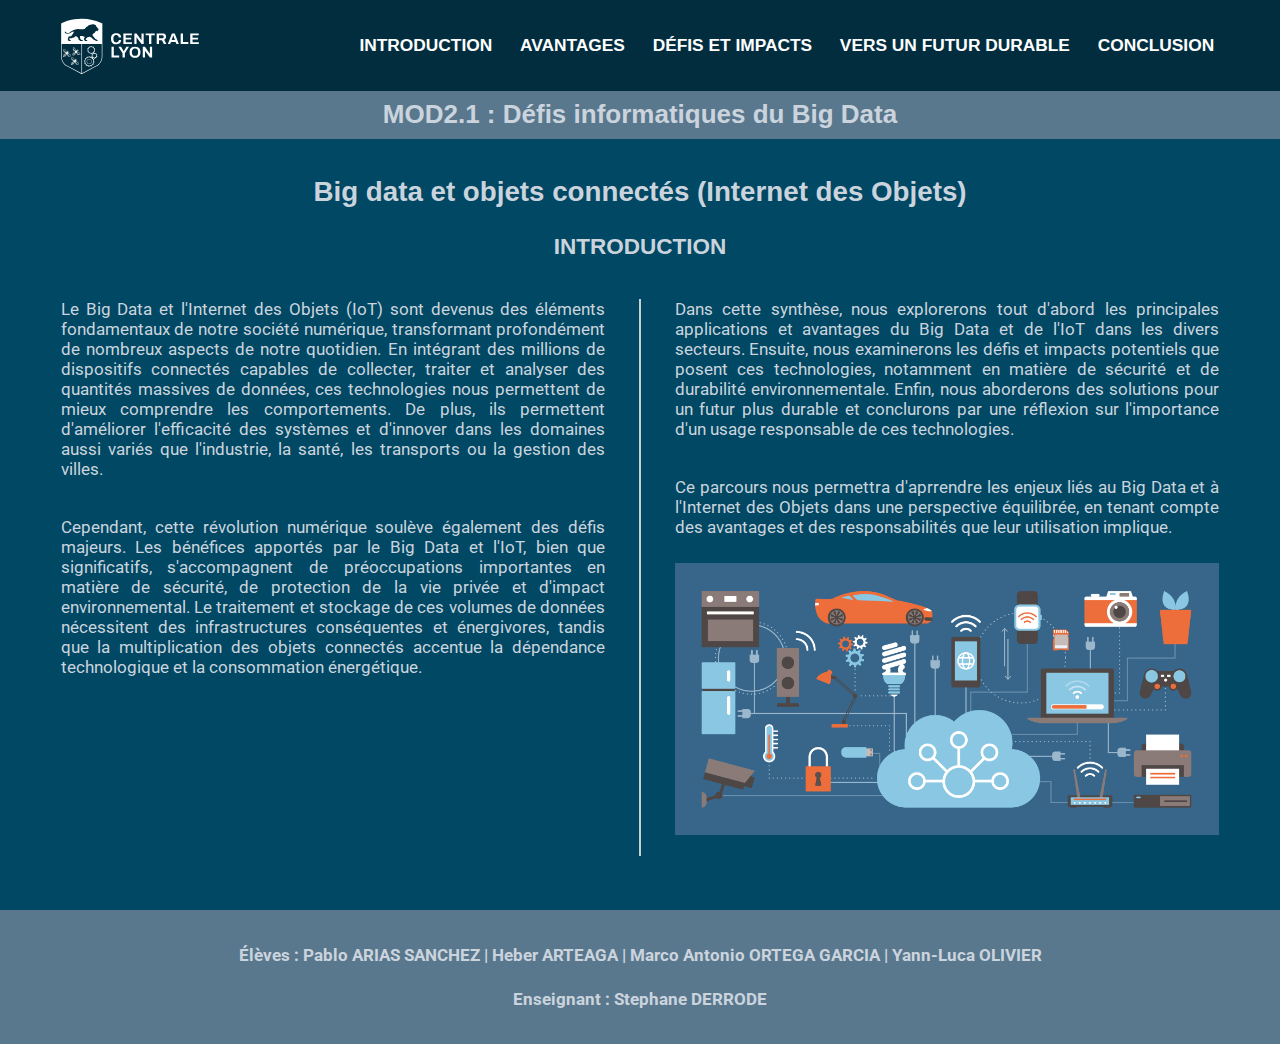
<file: index.html>
<!DOCTYPE html>
<html>
    <head>
        <meta charset="utf-8" />
        <meta name="viewport" content="width=device-width, initial-scale=1.0">
        <!-- <link rel="stylesheet" href="globals.css" /> -->
         <title>Big Data et IoT</title>
        <link rel="stylesheet" href="style.css" /> 
        <link href="https://fonts.googleapis.com/css2?family=Roboto:wght@400;700&family=Merriweather:wght@400;700&display=swap" rel="stylesheet">
    </head>
    <body>
        <div id="main">
            <div id="header">
                <div id="NAV">
                    <!-- <img id="logo-ecl" src="img/2024_LOGO-CENTRALE-H_ROUGE_RVB.svg" /> -->
                    <img id="logo-ecl" src="img/logo-ecl-white.svg" />
    
                    <!-- Button Nav -->
                    <!-- <button id="menu-button">☰</button> -->
                    <button id="menu-button"><img id="menu-icon" src="img/ham-menu-icon.svg" /></button>
    
                    
                    <!-- Menu -->
                    <nav id="navbar" class="navbar">
                        <a class="navbar-link" href="index.html"><h3>INTRODUCTION</h3></a>
                        <a class="navbar-link" href="avantages.html"><h3>AVANTAGES</h3></a>
                        <a class="navbar-link" href="defis.html"><h3>DÉFIS ET IMPACTS</h3></a>
                        <a class="navbar-link" href="futur.html"><h3>VERS UN FUTUR DURABLE</h3></a>
                        <a class="navbar-link" href="conclusion.html"><h3>CONCLUSION</h3></a>
                    </nav>
                </div>
                <div id="cours-title-nav">
                    <h2 id="cours-title">MOD2.1 : Défis informatiques du Big Data</h2>
                </div>
            </div>
            <div id="CONTENT">        
                <h1 class="main-title">Big data et objets connectés (Internet des Objets)</h1>
                <div class="content-section">
                    <h2 class="sub-title">INTRODUCTION</h2>
                    <div class="main-content">
                        <p class="text" id="text-1">
                            Le Big Data et l&#39;Internet des Objets (IoT) sont devenus des éléments fondamentaux de notre société
                            numérique, transformant profondément de nombreux aspects de notre quotidien. En intégrant des millions de
                            dispositifs connectés capables de collecter, traiter et analyser des quantités massives de données, ces
                            technologies nous permettent de mieux comprendre les comportements. De plus, ils permettent
                            d&#39;améliorer l&#39;efficacité des systèmes et d&#39;innover dans les domaines aussi variés que
                            l&#39;industrie, la santé, les transports ou la gestion des villes.
                            <br></br>
                        </p>
                        <p class="text" id="text-2">
                            Cependant, cette révolution numérique soulève également des défis majeurs. Les bénéfices apportés par le Big Data et
                            l&#39;IoT, bien que significatifs, s&#39;accompagnent de préoccupations importantes en matière de
                            sécurité, de protection de la vie privée et d&#39;impact environnemental. Le traitement et stockage de ces
                            volumes de données nécessitent des infrastructures conséquentes et énergivores, tandis que la
                            multiplication des objets connectés accentue la dépendance technologique et la consommation
                            énergétique.
                            <br></br>
                        </p>
                        <p class="text" id="text-3">
                            Dans cette synthèse, nous explorerons tout d&#39;abord les principales
                            applications et avantages du Big Data et de l&#39;IoT dans les divers secteurs. Ensuite, nous examinerons
                            les défis et impacts potentiels que posent ces technologies, notamment en matière de sécurité et de
                            durabilité environnementale. Enfin, nous aborderons des solutions pour un futur plus durable et conclurons
                            par une réflexion sur l&#39;importance d&#39;un usage responsable de ces technologies.
                            <br></br>
                        </p>
                        <p class="text" id="text-4">
                            Ce parcours nous permettra d&#39;aprrendre les enjeux liés au Big Data et à l&#39;Internet des Objets dans
                            une perspective équilibrée, en tenant compte des avantages et des responsabilités que leur utilisation
                            implique.
                        </p>
                        <img class="image" src="img/internet-objets-iot-statistiques.jpg" />
                    </div>
                </div>
            </div>
        </div>
        <footer>
            <p class="eleves">
                Élèves : Pablo ARIAS SANCHEZ | Heber ARTEAGA | Marco Antonio ORTEGA GARCIA | Yann-Luca OLIVIER
            </p>
            <p class="enseignant">
                Enseignant : Stephane DERRODE
            </p>
        </footer>
        <script src="script.js"></script>
    </body>
</html>
</file>
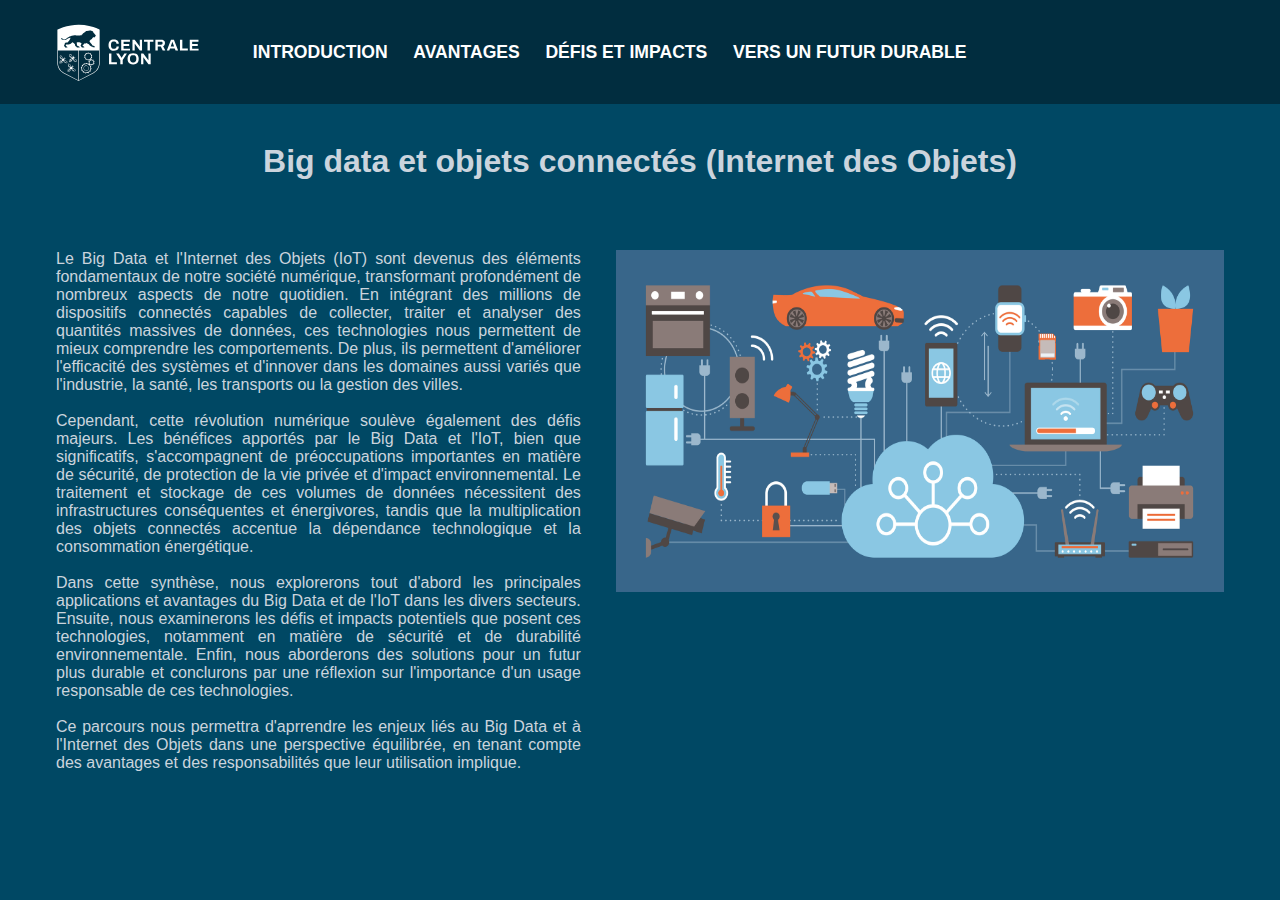
<file: public/index.html>
<!DOCTYPE html>
<html>
    <head>
        <meta charset="utf-8" />
        <!-- <link rel="stylesheet" href="globals.css" /> -->
        <link rel="stylesheet" href="style.css" /> 
    </head>
    <body>
        <div id="main">
            <div id="NAV">
                <!-- <img id="logo-ecl" src="img/2024_LOGO-CENTRALE-H_ROUGE_RVB.svg" /> -->
                <img id="logo-ecl" src="img/logo-ecl-white.svg" />
                <div id="navbar">
                    <a class="navbar-link" href="#"><h3>INTRODUCTION</h3></a>
                    <a class="navbar-link" href="avantages.html"><h3>AVANTAGES</h3></a>
                    <a class="navbar-link" href="#"><h3>DÉFIS ET IMPACTS</h3></a>
                    <a class="navbar-link" href="#"><h3>VERS UN FUTUR DURABLE</h3></a>
                    <!-- <button class="navbar-button"><h3>INTRODUCTION</h3></button>
                    <button class="navbar-button"><h3>AVANTAGES</h3></button>
                    <button class="navbar-button"><h3>DÉFIS ET IMPACTS</h3></button>
                    <button class="navbar-button"><h3>VERS UN FUTUR DURABLE</h3></button> -->
                    <!-- <button class="navbar-button">AVANTAGES</button>
                    <button class="navbar-button">DÉFIS ET IMPACTS</button>
                    <button class="navbar-button">VERS UN FUTUR DURABLE</button> -->
                </div>
            </div>
            <div id="CONTENT">        
                <h1 class="main-title">Big data et objets connectés (Internet des Objets)</h1>
                <div class="main-content">
                    <p class="text">
                        Le Big Data et l&#39;Internet des Objets (IoT) sont devenus des éléments fondamentaux de notre société
                        numérique, transformant profondément de nombreux aspects de notre quotidien. En intégrant des millions de
                        dispositifs connectés capables de collecter, traiter et analyser des quantités massives de données, ces
                        technologies nous permettent de mieux comprendre les comportements. De plus, ils permettent
                        d&#39;améliorer l&#39;efficacité des systèmes et d&#39;innover dans les domaines aussi variés que
                        l&#39;industrie, la santé, les transports ou la gestion des villes.<br /><br />Cependant, cette
                        révolution numérique soulève également des défis majeurs. Les bénéfices apportés par le Big Data et
                        l&#39;IoT, bien que significatifs, s&#39;accompagnent de préoccupations importantes en matière de
                        sécurité, de protection de la vie privée et d&#39;impact environnemental. Le traitement et stockage de ces
                        volumes de données nécessitent des infrastructures conséquentes et énergivores, tandis que la
                        multiplication des objets connectés accentue la dépendance technologique et la consommation
                        énergétique.<br /><br />Dans cette synthèse, nous explorerons tout d&#39;abord les principales
                        applications et avantages du Big Data et de l&#39;IoT dans les divers secteurs. Ensuite, nous examinerons
                        les défis et impacts potentiels que posent ces technologies, notamment en matière de sécurité et de
                        durabilité environnementale. Enfin, nous aborderons des solutions pour un futur plus durable et conclurons
                        par une réflexion sur l&#39;importance d&#39;un usage responsable de ces technologies.<br /><br />Ce
                        parcours nous permettra d&#39;aprrendre les enjeux liés au Big Data et à l&#39;Internet des Objets dans
                        une perspective équilibrée, en tenant compte des avantages et des responsabilités que leur utilisation
                        implique.
                    </p>
                    <img class="image" src="img/internet-objets-iot-statistiques.jpg" />
                </div>
            </div>
        </div>
    </body>
</html>
</file>
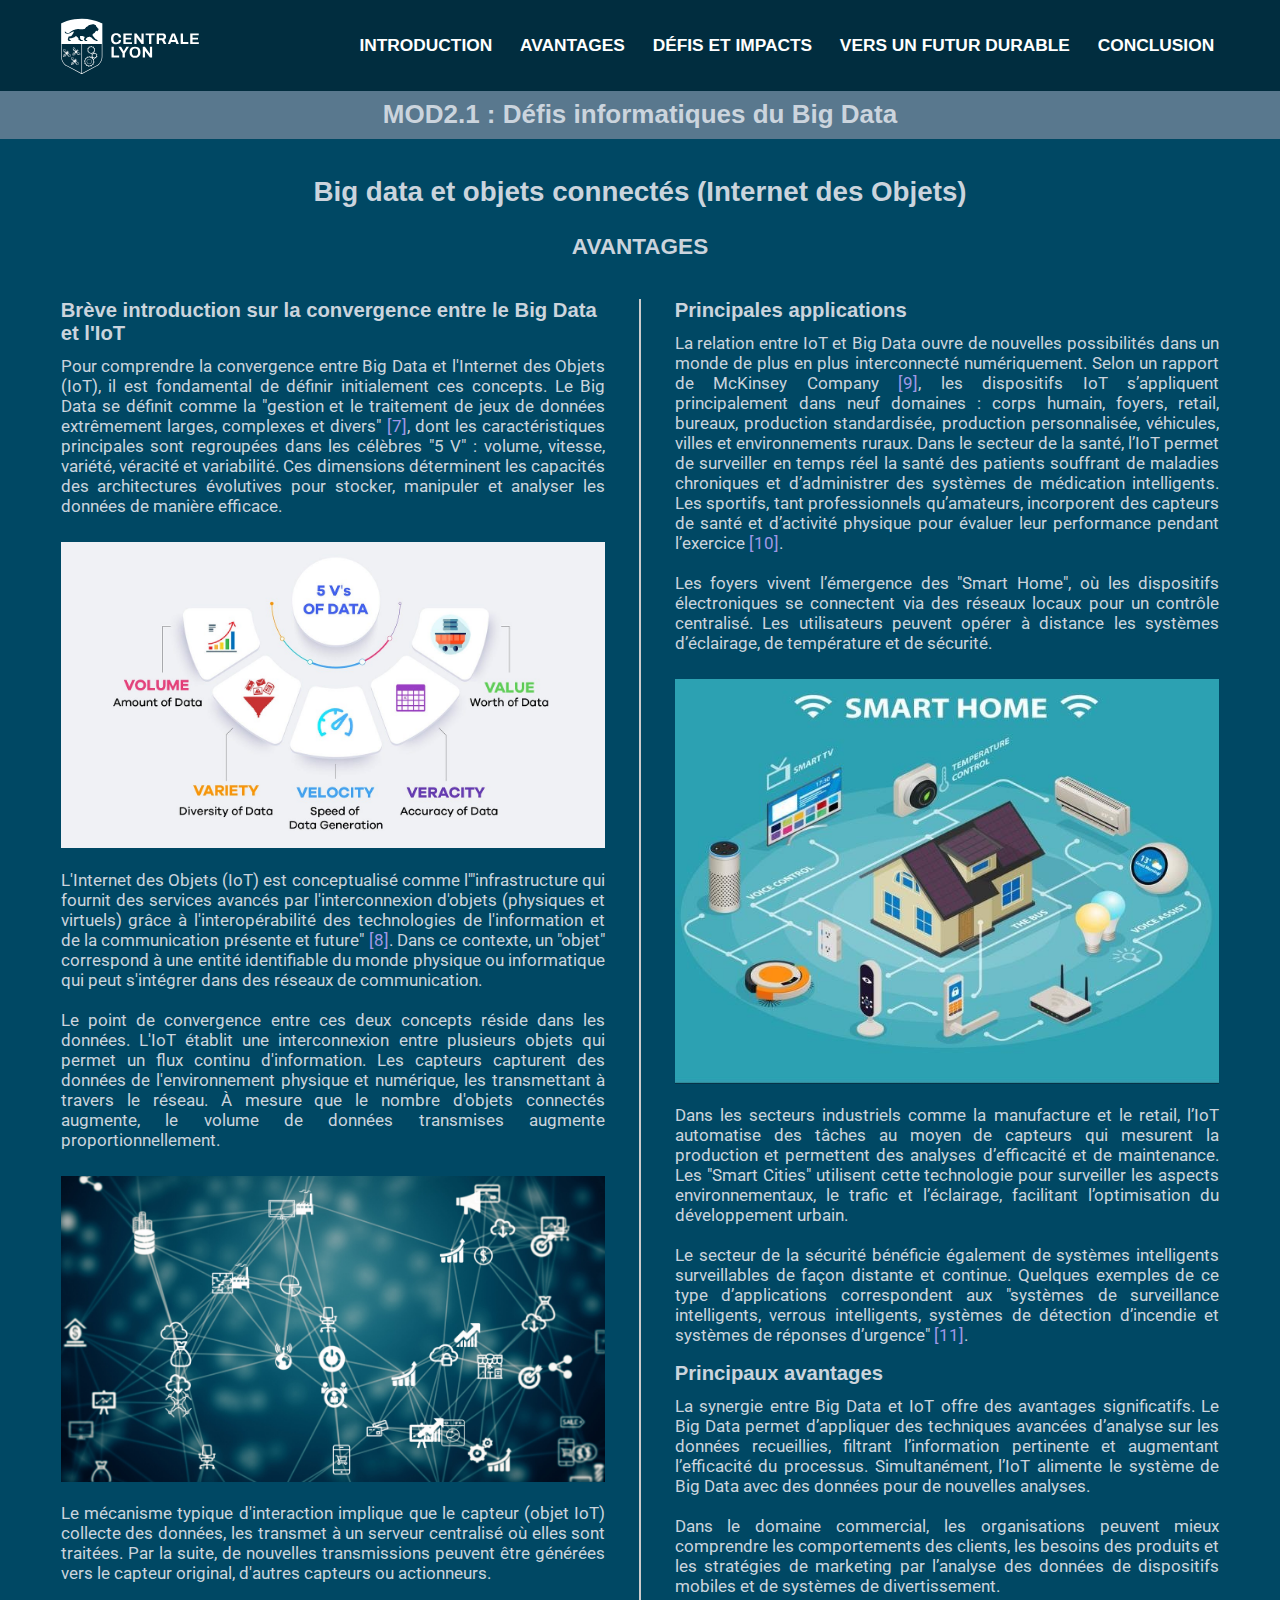
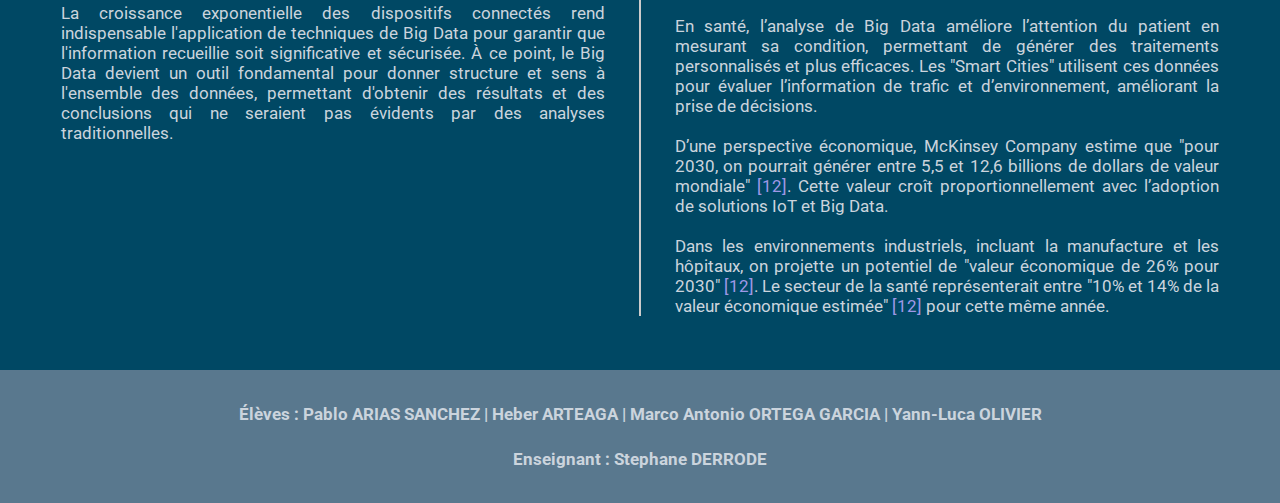
<file: avantages.html>
<!DOCTYPE html>
<html>
    <head>
        <meta charset="utf-8" />
        <meta name="viewport" content="width=device-width, initial-scale=1.0">
        <!-- <link rel="stylesheet" href="globals.css" /> -->
         <title>Big Data et IoT</title>
        <link rel="stylesheet" href="style.css" /> 
        <link href="https://fonts.googleapis.com/css2?family=Roboto:wght@400;700&family=Merriweather:wght@400;700&display=swap" rel="stylesheet">
    </head>
    <body>
        <div id="main">
            <div id="header">
                <div id="NAV">
                    <!-- <img id="logo-ecl" src="img/2024_LOGO-CENTRALE-H_ROUGE_RVB.svg" /> -->
                    <img id="logo-ecl" src="img/logo-ecl-white.svg" />
    
                    <!-- Button Nav -->
                    <!-- <button id="menu-button">☰</button> -->
                    <button id="menu-button"><img id="menu-icon" src="img/ham-menu-icon.svg" /></button>
    
                    
                    <!-- Menu -->
                    <nav id="navbar" class="navbar">
                        <a class="navbar-link" href="index.html"><h3>INTRODUCTION</h3></a>
                        <a class="navbar-link" href="avantages.html"><h3>AVANTAGES</h3></a>
                        <a class="navbar-link" href="defis.html"><h3>DÉFIS ET IMPACTS</h3></a>
                        <a class="navbar-link" href="futur.html"><h3>VERS UN FUTUR DURABLE</h3></a>
                        <a class="navbar-link" href="conclusion.html"><h3>CONCLUSION</h3></a>
                    </nav>
                </div>
                <div id="cours-title-nav">
                    <h2 id="cours-title">MOD2.1 : Défis informatiques du Big Data</h2>
                </div>
            </div>
            <div id="CONTENT">        
                <h1 class="main-title">Big data et objets connectés (Internet des Objets)</h1>
                <div class="content-section">
                    <h2 class="sub-title">AVANTAGES</h2>
                    <div class="main-content">
                        <div class="paragraphe" id="paragraphe-1">
                            <h3 class="sub-sub-title">Brève introduction sur la convergence entre le Big Data et l'IoT</h3>
                            <p class="text" id="text-1">
                                <!-- Pour comprendre la convergence entre Big Data et l'Internet des Objets (IoT), il est fondamental de définir initialement ces concepts. Le Big Data se définit comme la "gestion et le traitement de jeux de données extrêmement larges, complexes et divers" \cite{nist2019}, dont les caractéristiques principales sont regroupées dans les célèbres "5 V" : volume, vitesse, variété, véracité et variabilité. Ces dimensions déterminent les capacités des architectures évolutives pour stocker, manipuler et analyser les données de manière efficace. -->
                                Pour comprendre la convergence entre Big Data et l'Internet des Objets (IoT), il est fondamental de définir initialement ces concepts. Le Big Data se définit comme la "gestion et le traitement de jeux de données extrêmement larges, complexes et divers" <a href="conclusion.html#nist2019" class="cite">[7]</a>, dont les caractéristiques principales sont regroupées dans les célèbres "5 V" : volume, vitesse, variété, véracité et variabilité. Ces dimensions déterminent les capacités des architectures évolutives pour stocker, manipuler et analyser les données de manière efficace.
                            </p>

                            <img class="image" src="img/5v.jpg" />
                            
                            <p class="text" id="text-1">
                                L'Internet des Objets (IoT) est conceptualisé comme l'"infrastructure qui fournit des services avancés par l'interconnexion d'objets (physiques et virtuels) grâce à l'interopérabilité des technologies de l'information et de la communication présente et future" <a href="conclusion.html#itu2012" class="cite">[8]</a>. Dans ce contexte, un "objet" correspond à une entité identifiable du monde physique ou informatique qui peut s'intégrer dans des réseaux de communication.
                                <br><br>
                                Le point de convergence entre ces deux concepts réside dans les données. L'IoT établit une interconnexion entre plusieurs objets qui permet un flux continu d'information. Les capteurs capturent des données de l'environnement physique et numérique, les transmettant à travers le réseau. À mesure que le nombre d'objets connectés augmente, le volume de données transmises augmente proportionnellement.
                            </p>
                            
                            <img class="image" src="img/iot3.jpeg" />
                            
                            <p class="text" id="text-1">
                                Le mécanisme typique d'interaction implique que le capteur (objet IoT) collecte des données, les transmet à un serveur centralisé où elles sont traitées. Par la suite, de nouvelles transmissions peuvent être générées vers le capteur original, d'autres capteurs ou actionneurs. 
                                <br><br>
                                La croissance exponentielle des dispositifs connectés rend indispensable l'application de techniques de Big Data pour garantir que l'information recueillie soit significative et sécurisée. À ce point, le Big Data devient un outil fondamental pour donner structure et sens à l'ensemble des données, permettant d'obtenir des résultats et des conclusions qui ne seraient pas évidents par des analyses traditionnelles.
                            </p>

                        </div>
                        <!-- <div class="paragraphe" id="paragraphe-1">
                            <p class="text" id="text-1">
                                L'Internet des Objets (IoT) est conceptualisé comme l'"infrastructure qui fournit des services avancés par l'interconnexion d'objets (physiques et virtuels) grâce à l'interopérabilité des technologies de l'information et de la communication présente et future" \cite{itu2012}. Dans ce contexte, un "objet" correspond à une entité identifiable du monde physique ou informatique qui peut s'intégrer dans des réseaux de communication.
                                <br><br>
                                Le point de convergence entre ces deux concepts réside dans les données. L'IoT établit une interconnexion entre plusieurs objets qui permet un flux continu d'information. Les capteurs capturent des données de l'environnement physique et numérique, les transmettant à travers le réseau. À mesure que le nombre d'objets connectés augmente, le volume de données transmises augmente proportionnellement.
                            </p>
                        </div> -->
                        <div class="paragraphe" id="paragraphe-2">
                            <h3 class="sub-sub-title">Principales applications</h3>
                            <p class="text" id="text-1">
                                La relation entre IoT et Big Data ouvre de nouvelles possibilités dans un monde de plus en plus interconnecté numériquement. Selon un rapport de McKinsey Company <a href="conclusion.html#mckinsey2024_iot" class="cite">[9]</a>, les dispositifs IoT s’appliquent principalement dans neuf domaines : corps humain, foyers, retail, bureaux, production standardisée, production personnalisée, véhicules, villes et environnements ruraux. Dans le secteur de la santé, l’IoT permet de surveiller en temps réel la santé des patients souffrant de maladies chroniques et d’administrer des systèmes de médication intelligents. Les sportifs, tant professionnels qu’amateurs, incorporent des capteurs de santé et d’activité physique pour évaluer leur performance pendant l’exercice <a href="conclusion.html#pekgor2024" class="cite">[10]</a>. 
                                
                                <br><br>
                                
                                Les foyers vivent l’émergence des "Smart Home", où les dispositifs électroniques se connectent via des réseaux locaux pour un contrôle centralisé. Les utilisateurs peuvent opérer à distance les systèmes d’éclairage, de température et de sécurité. 
                                
                            </p>
                            <img class="image" src="img/smartho.jpg" />
                            <p class="text" id="text-1">

                                Dans les secteurs industriels comme la manufacture et le retail, l’IoT automatise des tâches au moyen de capteurs qui mesurent la production et permettent des analyses d’efficacité et de maintenance. Les "Smart Cities" utilisent cette technologie pour surveiller les aspects environnementaux, le trafic et l’éclairage, facilitant l’optimisation du développement urbain. 
                                
                                <br><br>

                                Le secteur de la sécurité bénéficie également de systèmes intelligents surveillables de façon distante et continue. Quelques exemples de ce type d’applications correspondent aux "systèmes de surveillance intelligents, verrous intelligents, systèmes de détection d’incendie et systèmes de réponses d’urgence" <a href="conclusion.html#kumar2023mckinsey2023_accelerate" class="cite">[11]</a>.
                            </p>
                        </div>
                        <div class="paragraphe" id="paragraphe-3">
                            <h3 class="sub-sub-title">Principaux avantages</h3>
                            <p class="text" id="text-1">
                                La synergie entre Big Data et IoT offre des avantages significatifs. Le Big Data permet d’appliquer des techniques avancées d’analyse sur les données recueillies, filtrant l’information pertinente et augmentant l’efficacité du processus. Simultanément, l’IoT alimente le système de Big Data avec des données pour de nouvelles analyses. 
                                
                                <br><br>

                                Dans le domaine commercial, les organisations peuvent mieux comprendre les comportements des clients, les besoins des produits et les stratégies de marketing par l’analyse des données de dispositifs mobiles et de systèmes de divertissement. 
                                
                                <br><br>

                                En santé, l’analyse de Big Data améliore l’attention du patient en mesurant sa condition, permettant de générer des traitements personnalisés et plus efficaces. Les "Smart Cities" utilisent ces données pour évaluer l’information de trafic et d’environnement, améliorant la prise de décisions. 
                                
                                <br><br>

                                D’une perspective économique, McKinsey Company estime que "pour 2030, on pourrait générer entre 5,5 et 12,6 billions de dollars de valeur mondiale" <a href="conclusion.html#quebec2020" class="cite">[12]</a>. Cette valeur croît proportionnellement avec l’adoption de solutions IoT et Big Data. 
                                
                                <br><br>

                                Dans les environnements industriels, incluant la manufacture et les hôpitaux, on projette un potentiel de "valeur économique de 26% pour 2030" <a href="conclusion.html#quebec2020" class="cite">[12]</a>. Le secteur de la santé représenterait entre "10% et 14% de la valeur économique estimée" <a href="conclusion.html#quebec2020" class="cite">[12]</a> pour cette même année.
                            </p>
                        </div>
                        
                    </div>
                </div>
            </div>
        </div>
        <footer>
            <p class="eleves">
                Élèves : Pablo ARIAS SANCHEZ | Heber ARTEAGA | Marco Antonio ORTEGA GARCIA | Yann-Luca OLIVIER
            </p>
            <p class="enseignant">
                Enseignant : Stephane DERRODE
            </p>
        </footer>
        <script src="script.js"></script>
    </body>
</html>
</file>
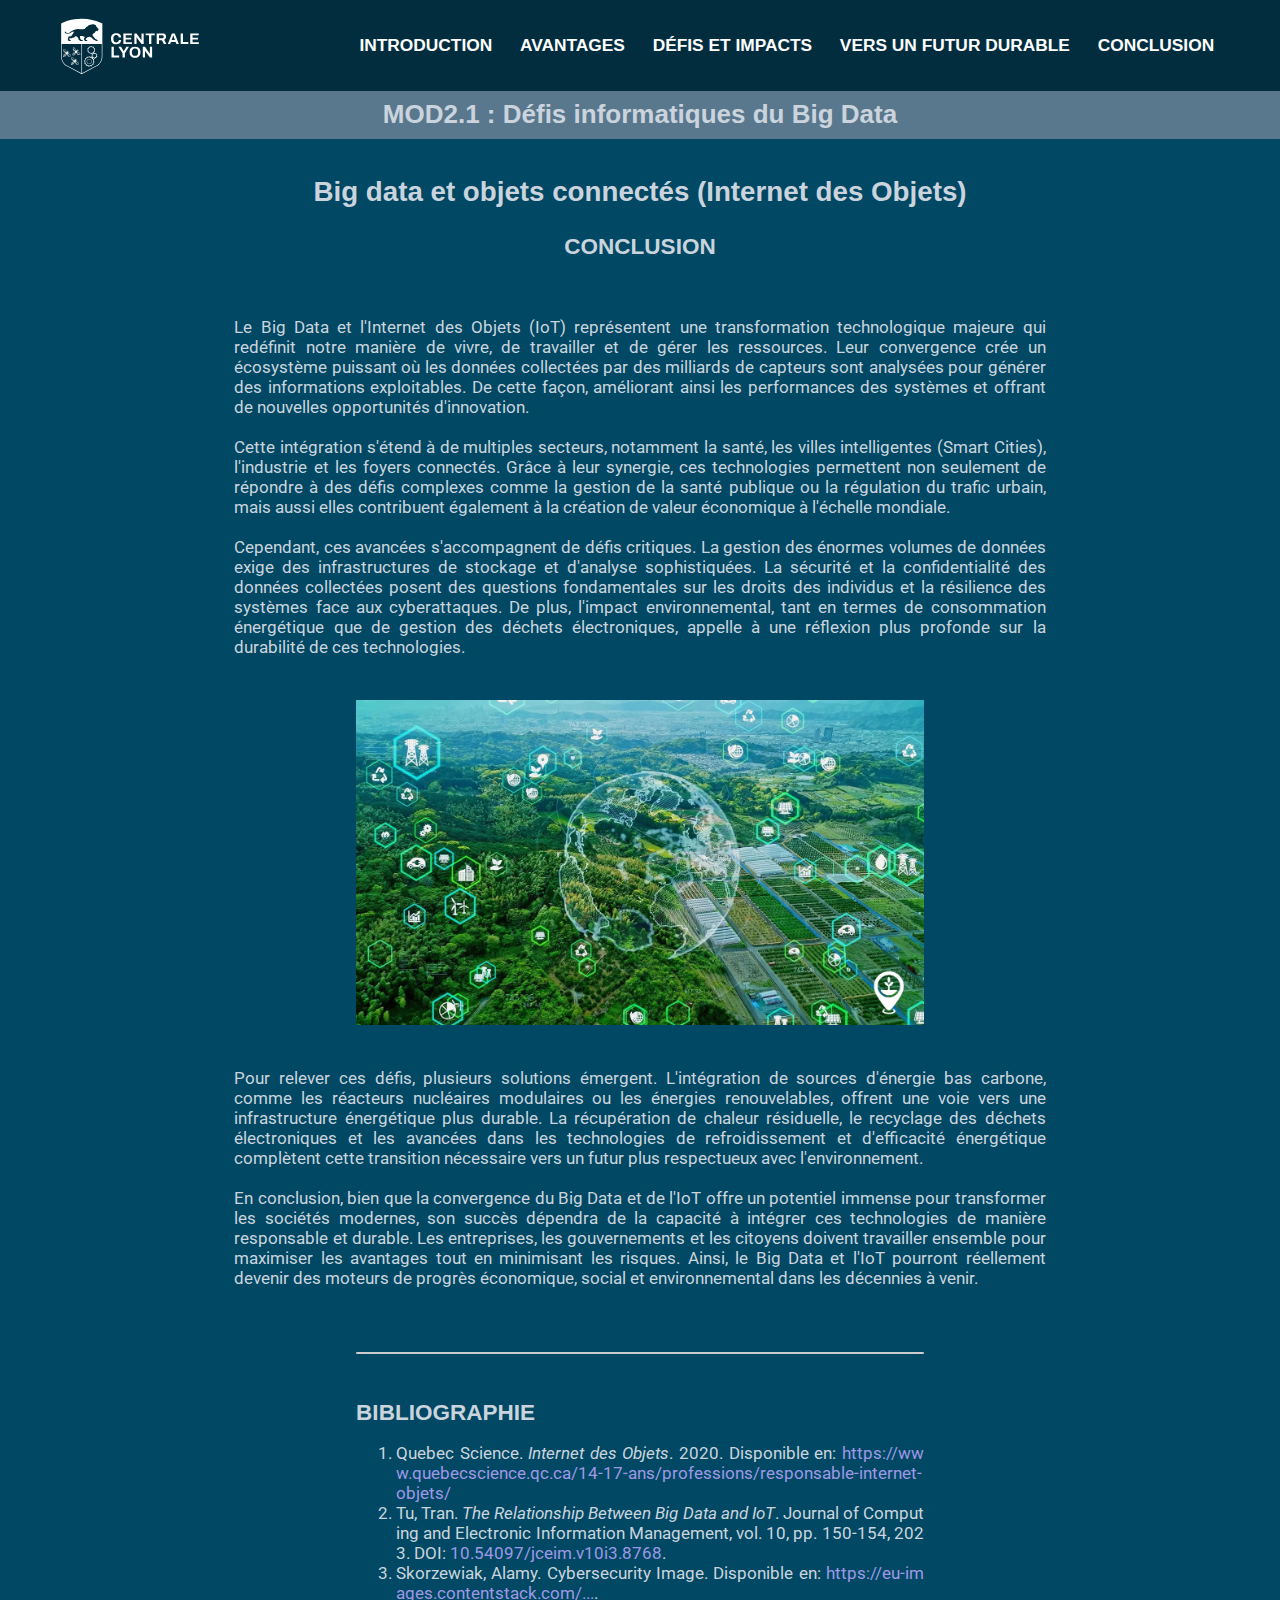
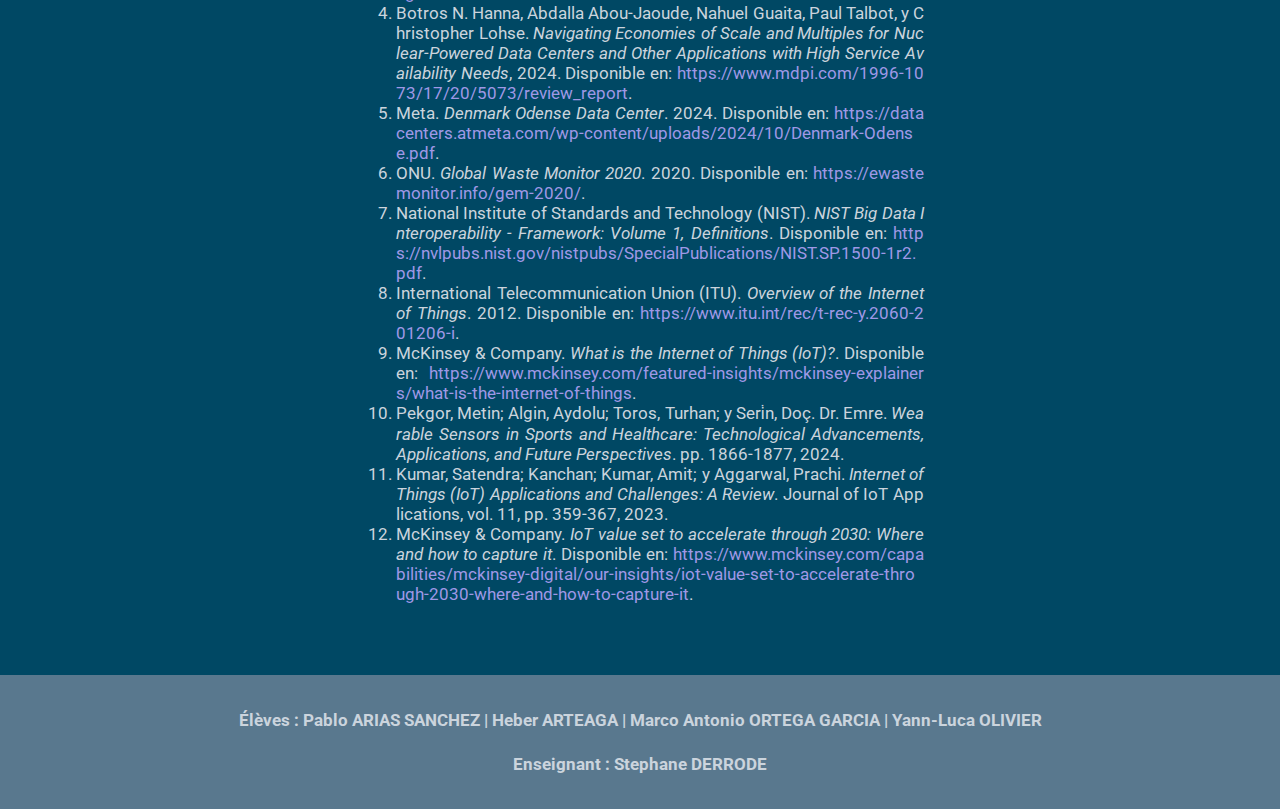
<file: conclusion.html>
<!DOCTYPE html>
<html>
    <head>
        <meta charset="utf-8" />
        <meta name="viewport" content="width=device-width, initial-scale=1.0">
        <!-- <link rel="stylesheet" href="globals.css" /> -->
         <title>Big Data et IoT</title>
        <link rel="stylesheet" href="style.css" /> 
        <link href="https://fonts.googleapis.com/css2?family=Roboto:wght@400;700&family=Merriweather:wght@400;700&display=swap" rel="stylesheet">
    </head>
    <body>
        <div id="main">
            <div id="header">
                <div id="NAV">
                    <!-- <img id="logo-ecl" src="img/2024_LOGO-CENTRALE-H_ROUGE_RVB.svg" /> -->
                    <img id="logo-ecl" src="img/logo-ecl-white.svg" />
    
                    <!-- Button Nav -->
                    <!-- <button id="menu-button">☰</button> -->
                    <button id="menu-button"><img id="menu-icon" src="img/ham-menu-icon.svg" /></button>
    
                    
                    <!-- Menu -->
                    <nav id="navbar" class="navbar">
                        <a class="navbar-link" href="index.html"><h3>INTRODUCTION</h3></a>
                        <a class="navbar-link" href="avantages.html"><h3>AVANTAGES</h3></a>
                        <a class="navbar-link" href="defis.html"><h3>DÉFIS ET IMPACTS</h3></a>
                        <a class="navbar-link" href="futur.html"><h3>VERS UN FUTUR DURABLE</h3></a>
                        <a class="navbar-link" href="conclusion.html"><h3>CONCLUSION</h3></a>
                    </nav>
                </div>
                <div id="cours-title-nav">
                    <h2 id="cours-title">MOD2.1 : Défis informatiques du Big Data</h2>
                </div>
            </div>
            <div id="CONTENT">        
                <h1 class="main-title">Big data et objets connectés (Internet des Objets)</h1>
                <div class="content-section" id="conclusion">
                    <h2 class="sub-title">CONCLUSION</h2>
                    <p class="text">
                        Le Big Data et l'Internet des Objets (IoT) représentent une transformation technologique majeure qui redéfinit notre manière de vivre, de travailler et de gérer les ressources. Leur convergence crée un écosystème puissant où les données collectées par des milliards de capteurs sont analysées pour générer des informations exploitables. De cette façon, améliorant ainsi les performances des systèmes et offrant de nouvelles opportunités d'innovation.
                        
                        <br><br>

                        Cette intégration s'étend à de multiples secteurs, notamment la santé, les villes intelligentes (Smart Cities), l'industrie et les foyers connectés. Grâce à leur synergie, ces technologies permettent non seulement de répondre à des défis complexes comme la gestion de la santé publique ou la régulation du trafic urbain, mais aussi elles contribuent également à la création de valeur économique à l'échelle mondiale.
                        
                        <br><br>

                        Cependant, ces avancées s'accompagnent de défis critiques. La gestion des énormes volumes de données exige des infrastructures de stockage et d'analyse sophistiquées. La sécurité et la confidentialité des données collectées posent des questions fondamentales sur les droits des individus et la résilience des systèmes face aux cyberattaques. De plus, l'impact environnemental, tant en termes de consommation énergétique que de gestion des déchets électroniques, appelle à une réflexion plus profonde sur la durabilité de ces technologies.
                    </p>

                    <img class="image-conclusion" src="img/greendata.jpg" />

                    <p class="text">
                        Pour relever ces défis, plusieurs solutions émergent. L'intégration de sources d'énergie bas carbone, comme les réacteurs nucléaires modulaires ou les énergies renouvelables, offrent une voie vers une infrastructure énergétique plus durable. La récupération de chaleur résiduelle, le recyclage des déchets électroniques et les avancées dans les technologies de refroidissement et d'efficacité énergétique complètent cette transition nécessaire vers un futur plus respectueux avec l'environnement.
                        
                        <br><br>  

                        En conclusion, bien que la convergence du Big Data et de l'IoT offre un potentiel immense pour transformer les sociétés modernes, son succès dépendra de la capacité à intégrer ces technologies de manière responsable et durable. Les entreprises, les gouvernements et les citoyens doivent travailler ensemble pour maximiser les avantages tout en minimisant les risques. Ainsi, le Big Data et l'IoT pourront réellement devenir des moteurs de progrès économique, social et environnemental dans les décennies à venir.
                    </p>

                    <hr>

                    <div class="bibliographie">
                        <h2 class="sub-title">BIBLIOGRAPHIE</h2>
                        <ol>
                            <li id="quebec2020">Quebec Science. <em>Internet des Objets</em>. 2020. Disponible en: <a href="https://www.quebecscience.qc.ca/14-17-ans/professions/responsable-internet-objets/">https://www.quebecscience.qc.ca/14-17-ans/professions/responsable-internet-objets/</a></li>
                            <li id="tu2023">Tu, Tran. <em>The Relationship Between Big Data and IoT</em>. Journal of Computing and Electronic Information Management, vol. 10, pp. 150-154, 2023. DOI: <a href="https://doi.org/10.54097/jceim.v10i3.8768">10.54097/jceim.v10i3.8768</a>.</li>
                            <li id="cybersecurity_image">Skorzewiak, Alamy. Cybersecurity Image. Disponible en: <a href="https://eu-images.contentstack.com/v3/assets/blt6d90778a997de1cd/blt0016a533ecd959e5/664e6e5ebc1e340f04afb4bb/Cybersecurity(1800)_Skorzewiak_Alamy.jpg?width=1280&auto=webp&quality=95&format=jpg&disable=upscale">https://eu-images.contentstack.com/...</a>.</li>
                            <li id="botros2024">Botros N. Hanna, Abdalla Abou-Jaoude, Nahuel Guaita, Paul Talbot, y Christopher Lohse. <em>Navigating Economies of Scale and Multiples for Nuclear-Powered Data Centers and Other Applications with High Service Availability Needs</em>, 2024. Disponible en: <a href="https://www.mdpi.com/1996-1073/17/20/5073/review_report">https://www.mdpi.com/1996-1073/17/20/5073/review_report</a>.</li>
                            <li id="meta2024">Meta. <em>Denmark Odense Data Center</em>. 2024. Disponible en: <a href="https://datacenters.atmeta.com/wp-content/uploads/2024/10/Denmark-Odense.pdf">https://datacenters.atmeta.com/wp-content/uploads/2024/10/Denmark-Odense.pdf</a>.</li>
                            <li id="onu2020">ONU. <em>Global Waste Monitor 2020</em>. 2020. Disponible en: <a href="https://ewastemonitor.info/gem-2020/">https://ewastemonitor.info/gem-2020/</a>.</li>
                            <li id="nist2019">National Institute of Standards and Technology (NIST). <em>NIST Big Data Interoperability - Framework: Volume 1, Definitions</em>. Disponible en: <a href="https://nvlpubs.nist.gov/nistpubs/SpecialPublications/NIST.SP.1500-1r2.pdf">https://nvlpubs.nist.gov/nistpubs/SpecialPublications/NIST.SP.1500-1r2.pdf</a>.</li>
                            <li id="itu2012">International Telecommunication Union (ITU). <em>Overview of the Internet of Things</em>. 2012. Disponible en: <a href="https://www.itu.int/rec/t-rec-y.2060-201206-i">https://www.itu.int/rec/t-rec-y.2060-201206-i</a>.</li>
                            <li id="mckinsey2024_iot">McKinsey & Company. <em>What is the Internet of Things (IoT)?</em>. Disponible en: <a href="https://www.mckinsey.com/featured-insights/mckinsey-explainers/what-is-the-internet-of-things">https://www.mckinsey.com/featured-insights/mckinsey-explainers/what-is-the-internet-of-things</a>.</li>
                            <li id="pekgor2024">Pekgor, Metin; Algin, Aydolu; Toros, Turhan; y Seri̇n, Doç. Dr. Emre. <em>Wearable Sensors in Sports and Healthcare: Technological Advancements, Applications, and Future Perspectives</em>. pp. 1866-1877, 2024.</li>
                            <li id="kumar2023mckinsey2023_accelerate">Kumar, Satendra; Kanchan; Kumar, Amit; y Aggarwal, Prachi. <em>Internet of Things (IoT) Applications and Challenges: A Review</em>. Journal of IoT Applications, vol. 11, pp. 359-367, 2023.</li>
                            <li id="quebec2020">McKinsey & Company. <em>IoT value set to accelerate through 2030: Where and how to capture it</em>. Disponible en: <a href="https://www.mckinsey.com/capabilities/mckinsey-digital/our-insights/iot-value-set-to-accelerate-through-2030-where-and-how-to-capture-it">https://www.mckinsey.com/capabilities/mckinsey-digital/our-insights/iot-value-set-to-accelerate-through-2030-where-and-how-to-capture-it</a>.</li>
                        </ol>
                    </div>

                    <!-- <div class="main-content">
                        <div class="paragraphe" id="paragraphe-1">
                        </div>
                    </div> -->
                </div>
            </div>
        </div>
        <footer>
            <p class="eleves">
                Élèves : Pablo ARIAS SANCHEZ | Heber ARTEAGA | Marco Antonio ORTEGA GARCIA | Yann-Luca OLIVIER
            </p>
            <p class="enseignant">
                Enseignant : Stephane DERRODE
            </p>
        </footer>
        <script src="script.js"></script>
    </body>
</html>
</file>
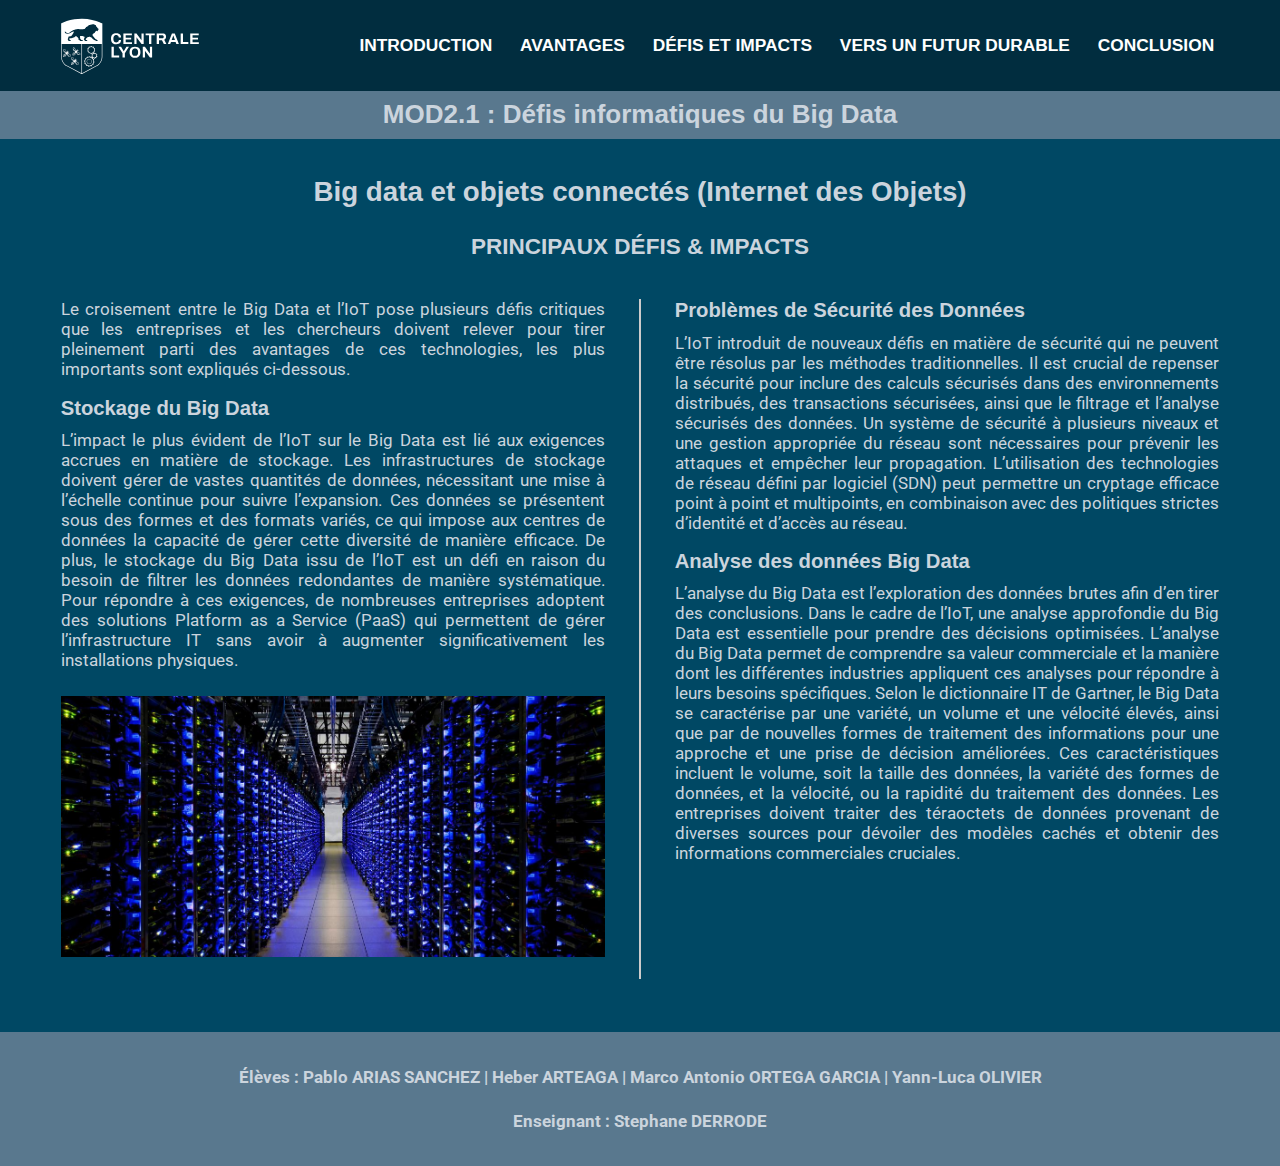
<file: defis.html>
<!DOCTYPE html>
<html>
    <head>
        <meta charset="utf-8" />
        <meta name="viewport" content="width=device-width, initial-scale=1.0">
        <!-- <link rel="stylesheet" href="globals.css" /> -->
         <title>Big Data et IoT</title>
        <link rel="stylesheet" href="style.css" /> 
        <link href="https://fonts.googleapis.com/css2?family=Roboto:wght@400;700&family=Merriweather:wght@400;700&display=swap" rel="stylesheet">
    </head>
    <body>
        <div id="main">
            <div id="header">
                <div id="NAV">
                    <!-- <img id="logo-ecl" src="img/2024_LOGO-CENTRALE-H_ROUGE_RVB.svg" /> -->
                    <img id="logo-ecl" src="img/logo-ecl-white.svg" />
    
                    <!-- Button Nav -->
                    <!-- <button id="menu-button">☰</button> -->
                    <button id="menu-button"><img id="menu-icon" src="img/ham-menu-icon.svg" /></button>
    
                    
                    <!-- Menu -->
                    <nav id="navbar" class="navbar">
                        <a class="navbar-link" href="index.html"><h3>INTRODUCTION</h3></a>
                        <a class="navbar-link" href="avantages.html"><h3>AVANTAGES</h3></a>
                        <a class="navbar-link" href="defis.html"><h3>DÉFIS ET IMPACTS</h3></a>
                        <a class="navbar-link" href="futur.html"><h3>VERS UN FUTUR DURABLE</h3></a>
                        <a class="navbar-link" href="conclusion.html"><h3>CONCLUSION</h3></a>
                    </nav>
                </div>
                <div id="cours-title-nav">
                    <h2 id="cours-title">MOD2.1 : Défis informatiques du Big Data</h2>
                </div>
            </div>
            <div id="CONTENT">        
                <h1 class="main-title">Big data et objets connectés (Internet des Objets)</h1>
                <div class="content-section">
                    <h2 class="sub-title">PRINCIPAUX DÉFIS & IMPACTS</h2>
                    <div class="main-content">
                        <div class="paragraphe" id="paragraphe-1">
                            <p class="text" id="text-1">
                                Le croisement entre le Big Data et l’IoT pose plusieurs défis critiques que les entreprises et les chercheurs doivent relever pour tirer pleinement parti des avantages de ces technologies, les plus importants sont expliqués ci-dessous.
                            </p>
                        </div>
                        <div class="paragraphe" id="paragraphe-2">
                            <h3 class="sub-sub-title">Stockage du Big Data</h3>
                            <p class="text" id="text-1">
                                L’impact le plus évident de l’IoT sur le Big Data est lié aux exigences accrues en matière de stockage. Les infrastructures de stockage doivent gérer de vastes quantités de données, nécessitant une mise à l’échelle continue pour suivre l’expansion. Ces données se présentent sous des formes et des formats variés, ce qui impose aux centres de données la capacité de gérer cette diversité de manière efficace. De plus, le stockage du Big Data issu de l’IoT est un défi en raison du besoin de filtrer les données redondantes de manière systématique. Pour répondre à ces exigences, de nombreuses entreprises adoptent des solutions Platform as a Service (PaaS) qui permettent de gérer l’infrastructure IT sans avoir à augmenter significativement les installations physiques.
                            </p>
                            <img class="image" src="img/datacenter.jpg" />
                        </div>
                        <div class="paragraphe" id="paragraphe-3">
                            <h3 class="sub-sub-title">Problèmes de Sécurité des Données</h3>
                            <p class="text" id="text-1">
                                L’IoT introduit de nouveaux défis en matière de sécurité qui ne peuvent être résolus par les méthodes traditionnelles. Il est crucial de repenser la sécurité pour inclure des calculs sécurisés dans des environnements distribués, des transactions sécurisées, ainsi que le filtrage et l’analyse sécurisés des données. Un système de sécurité à plusieurs niveaux et une gestion appropriée du réseau sont nécessaires pour prévenir les attaques et empêcher leur propagation. L’utilisation des technologies de réseau défini par logiciel (SDN) peut permettre un cryptage efficace point à point et multipoints, en combinaison avec des politiques strictes d’identité et d’accès au réseau.
                            </p>
                        </div>
                        <div class="paragraphe" id="paragraphe-4">
                            <h3 class="sub-sub-title">Analyse des données Big Data</h3>
                            <p class="text" id="text-1">
                                L’analyse du Big Data est l’exploration des données brutes afin d’en tirer des conclusions. Dans le cadre de l’IoT, une analyse approfondie du Big Data est essentielle pour prendre des décisions optimisées. L’analyse du Big Data permet de comprendre sa valeur commerciale et la manière dont les différentes industries appliquent ces analyses pour répondre à leurs besoins spécifiques. Selon le dictionnaire IT de Gartner, le Big Data se caractérise par une variété, un volume et une vélocité élevés, ainsi que par de nouvelles formes de traitement des informations pour une approche et une prise de décision améliorées. Ces caractéristiques incluent le volume, soit la taille des données, la variété des formes de données, et la vélocité, ou la rapidité du traitement des données. Les entreprises doivent traiter des téraoctets de données provenant de diverses sources pour dévoiler des modèles cachés et obtenir des informations commerciales cruciales.
                            </p>
                        </div>
                    </div>
                </div>
            </div>
        </div>
        <footer>
            <p class="eleves">
                Élèves : Pablo ARIAS SANCHEZ | Heber ARTEAGA | Marco Antonio ORTEGA GARCIA | Yann-Luca OLIVIER
            </p>
            <p class="enseignant">
                Enseignant : Stephane DERRODE
            </p>
        </footer>
        <script src="script.js"></script>
    </body>
</html>
</file>
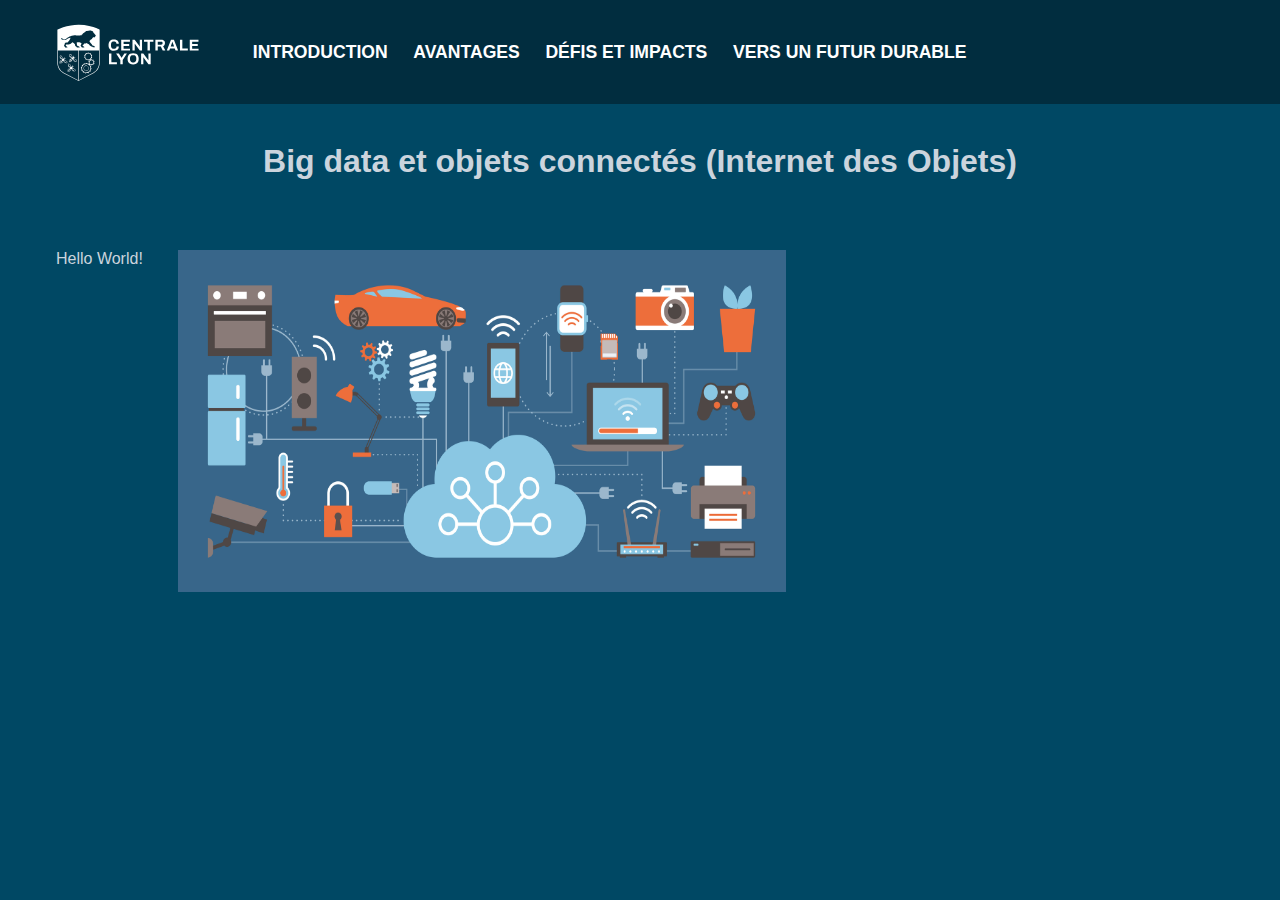
<file: public/avantages.html>
<!DOCTYPE html>
<html>
    <head>
        <meta charset="utf-8" />
        <!-- <link rel="stylesheet" href="globals.css" /> -->
        <link rel="stylesheet" href="style.css" /> 
    </head>
    <body>
        <div id="main">
            <div id="NAV">
                <!-- <img id="logo-ecl" src="img/2024_LOGO-CENTRALE-H_ROUGE_RVB.svg" /> -->
                <img id="logo-ecl" src="img/logo-ecl-white.svg" />
                <div id="navbar">
                    <a class="navbar-link" href="index.html"><h3>INTRODUCTION</h3></a>
                    <a class="navbar-link" href="#"><h3>AVANTAGES</h3></a>
                    <a class="navbar-link" href="#"><h3>DÉFIS ET IMPACTS</h3></a>
                    <a class="navbar-link" href="#"><h3>VERS UN FUTUR DURABLE</h3></a>
                </div>
            </div>
            <div id="CONTENT">        
                <h1 class="main-title">Big data et objets connectés (Internet des Objets)</h1>
                <div class="main-content">
                    <p class="text">
                        Hello World!
                    </p>
                    <img class="image" src="img/internet-objets-iot-statistiques.jpg" />
                </div>
            </div>
        </div>
    </body>
</html>
</file>
<file: style.css>
:root {
    --principal-bg-color: #004864;
    --secondary-bg-color: #012d3f;
    --terciary-bg-color: #FCFCFC;
    --four-bg-color: #59788E;

    --primary-text-color: #cbd4dd;
    --nav-text-color: #fff;
    --alt-nav-text-color: #F4A261;

    --main-text-font-size: 13pt;
    --h1-text-font-size: 1.6rem;
    --h2-text-font-size: 1.3rem;
    --h3-text-font-size: 1rem;
    --normal-text-font-size: 1rem;
    
    --main-text-ipad-font-size: 12pt;

    --font-family-body: 'Roboto', sans-serif;
    --font-family-titles: 'Merryweather', sans-serif;

    --padding-nav: 0.7rem 3rem;
    --padding-cours: 0.5rem 3rem;
    --padding-content: 1.1rem 3.5rem;
    --padding-button: 0.5rem 0.8rem;

    --gap-nav: 3rem;
    --gap-content: 1.5rem;
    --gap-content-section: 1.5rem;
    --gap-main-content: 2.2rem;

    --logo-width: 9rem;
    --logo-width-ipad: 8rem;
    --menu-icon-width: 2rem;
    --menu-icon-width-ipad: 2rem;
    /* --image-width: 38rem; */
    --image-width: 100%;
}

html, body {
    background-color: var(--principal-bg-color);
    
    scroll-behavior: smooth;
    box-sizing: border-box;

    margin: 0px;
    padding: 0px;

    width: 100%;
    
    font-family: var(--font-family-body);
    font-size: var(--main-text-font-size);
    color: var(--primary-text-color);
}
h1, h2, h3 {
    font-family: var(--font-family-titles);
    margin: 0;
    padding: 0;
}

/* h3 {
    margin-bottom: 1rem;
} */

.image {
    margin-top: 0.5rem;
    margin-bottom: 1rem;
}

.cite {
    /* color: var(--primary-text-color); */
    color: #9f98e6;
    text-decoration: none;
}

.cite:hover, .cite:focus {
    color: #f49a8a; /* Un tono tomate para cuando el usuario pasa el mouse por encima o selecciona el enlace */
    /* text-decoration: underline;  */
}

#main {
    display: flex;
    flex-direction: column;
    
    max-width: 100%;
    margin-bottom: 4rem 0rem 0rem 4rem;
}

/* ----------------- */
/* ------ NAV ------ */
/* ----------------- */
#header {
    position: sticky;
    top: 0;
}
#NAV {
    /* position: sticky; */
    top: 0;
    display: flex;
    align-items: center;
    justify-content: space-between;
    /* gap: var(--gap-nav); */

    padding: var(--padding-nav);

    background-color: var(--secondary-bg-color);
}

#logo-ecl {
    width: var(--logo-width);
    height: auto;
}

#NAV .navbar {
    display: flex;
}

.navbar.active {
    transform: translateX(0) !important;
}

#menu-button {
    display: none;
    /* position: absolute; */
    /* top: 20px;
    right: 20px; */
    color: var(--terciary-bg-color);
    border: none;
    /* font: 20rem; */
    /* padding: 2rem; */
    padding: 1rem;
    margin: 0;
    cursor: pointer;
    z-index: 1000;
    background-color: transparent;
}

#menu-icon {
    width: var(--menu-icon-width);
    height: auto;
}


#NAV .navbar-link {
    padding: var(--padding-button);

    color: var(--nav-text-color);
    text-decoration: none;
    /* border: none; */
    /* border-radius: 10%; */
}

#NAV .navbar-link:hover, 
#NAV .navbar-link:focus {
    color: var(--alt-nav-text-color);
}

#NAV .navbar-link h3 {
    font-size: var(--h3-text-font-size);
}

#cours-title-nav {
    /* position: sticky; */
    background-color: var(--four-bg-color);
    display: flex;
    justify-content: space-around;
    padding: var(--padding-cours);
}

#cours-title {
    margin: 0;
    padding: 0;
}

/* --------------------- */
/* ------ CONTENT ------ */
/* --------------------- */
#CONTENT {
    display: flex;
    flex-direction: column;
    align-items: center;
    /* gap: var(--gap-content); */

    flex-shrink: 0;

    padding: var(--padding-content);
    /* color: #ffffff;  */
    margin-top: 1rem;
    margin-bottom: 2rem;
}

#CONTENT .content-section {
    display: flex;
    flex-direction: column;
    align-items: center;

    gap: var(--gap-content-section);

    flex-shrink: 0;
}

#CONTENT .main-content {
    /* display: flex;
    align-items: flex-start;

    align-self: stretch;

    gap: var(--gap-main-content); */
    
    /* display: grid;
    grid-template-columns: repeat(2, 1fr);
    gap: var(--gap-main-content); */

    -webkit-column-count: 2;
    -moz-column-count: 2;
    column-count: 2;

    -webkit-column-gap: 4rem;
    -moz-column-gap: 4rem;
    column-gap: 4rem;

    -webkit-column-rule: 2px solid #ccc;
    -moz-column-rule: 2px solid #ccc;
    column-rule: 2px solid #ccc;

    /* padding: 0 1rem; */
    
}

#CONTENT .main-title {
    font-size: var(--h1-text-font-size);
    margin-bottom: 1.5rem;
}

#CONTENT .sub-title {
    font-size: var(--h2-text-font-size);
    margin-bottom: 0.8rem;
}

#CONTENT .sub-sub-title {
    margin-bottom: 0.6rem;
}

#CONTENT .main-content .image {
    width: var(--image-width);
    /* aspect-ratio: 16 / 9; */
    height: auto;
}

#CONTENT .paragraphe {
    -webkit-column-break-inside: avoid;
    page-break-inside: avoid;          
    break-inside: avoid-column;        
    /* margin-bottom: 1rem; */
    margin-bottom: 1rem;
}

#CONTENT .main-content p {
    margin: 0px;
    padding: 0px;
    text-align: justify;

    -webkit-column-break-inside: avoid;
    page-break-inside: avoid;
    break-inside: avoid-column;
    margin-bottom: 1rem;
}

/* #CONTENT .content-conclusion {
    width: 70%;
    text-align: justify;
    margin-top: 0;
} */

#CONTENT #conclusion {
    width: 70%;
    text-align: justify;
    margin-top: 0;
}

#CONTENT .image-conclusion {
    width: 70%;
}

hr {
    height: 2px;           /* Altura de la línea */
    border-width: 0;       /* Elimina el borde predeterminado */
    background-color: #ccc; /* Color de la línea */
    margin: 20px 0; 
    width: 70%;       
    border-radius: 10px;
}

.bibliographie {
    width: 70%;
}

.bibliographie a {
    color: #9f98e6; /* Un azul clásico para enlaces */
    text-decoration: none; /* Remueve el subrayado por defecto */
}

.bibliographie a:hover, .bibliographie a:focus {
    color: #f49a8a; /* Un tono tomate para cuando el usuario pasa el mouse por encima o selecciona el enlace */
    text-decoration: underline; /* Subraya el enlace al pasar el mouse por encima para destacar */
}

.bibliographie li {
    word-break: break-all;
}


/* -------------------- */
/* ------ FOOTER ------ */
/* -------------------- */
footer {
    background-color: var(--four-bg-color);
    display: flex;
    flex-direction: column;
    align-items: center;
    /* color: var(--secondary-bg-color); */
    margin: 0;
    padding: 2rem;
    padding-bottom: 2rem;
    justify-content: space-around;
    gap: 1.4rem;
}

footer p {
    font-weight: bold;
    margin: 0;
}

@media (max-width: 1060px) {
    #NAV {
        gap: 0px;
        justify-content: space-between;
    }

    .navbar {
        position: fixed;
        top: 0;
        right: 0;
        height: 100%;
        width: 40%;
        background-color: var(--secondary-bg-color);
        flex-direction: column;
        padding: 6rem 3rem;
        /* transition: right 0.3s ease; */
        z-index: 999;
        transform: translateX(100%);
    }

    .navbar .navbar-link {
        margin-bottom: 1.5rem;
    }

    #menu-button {
        display: block;
    }

    #logo-ecl {
        width: var(--logo-width-ipad);
        height: auto;
    }

    #CONTENT .main-content {
        /* display: flex;
        align-items: flex-start;
    
        align-self: stretch;
    
        gap: var(--gap-main-content); */
        display: grid;
        grid-template-columns: repeat(1, 1fr);
        gap: var(--gap-main-content);
        
    }

    #CONTENT #conclusion {
        width: 100%;
        margin: 0px;
    }

    #CONTENT .image-conclusion {
        width: 100%;
    }

    hr {
        height: 2px;           /* Altura de la línea */
        border-width: 0;       /* Elimina el borde predeterminado */
        background-color: #ccc; /* Color de la línea */
        margin: 20px 0; 
        width: 100%;       /* Espacio vertical antes y después de la línea */
        border-radius: 10px;
    }

    .bibliographie {
        width: 100%;
    }
}

@media (max-width: 1140px) {
    html, body {        
        font-size: var(--main-text-ipad-font-size);
    }
}
</file>
<file: public/style.css>
:root {
    --principal-bg-color: #004864;
    --secondary-bg-color: #012d3f;
    --terciary-bg-color: #FCFCFC;

    --primary-text-color: #cbd4dd;
    --nav-text-color: #fff;

    --main-text-font-size: 12pt;
    --h1-text-font-size: 2rem;
    --h3-text-font-size: 1.1rem;
    --normal-text-font-size: 1rem;

    --font-family: 'Inter', sans-serif;

    --padding-nav: 1rem 3rem;
    --padding-content: 1.1rem 3.5rem;
    --padding-button: 0.5rem 0.8rem;

    --gap-nav: 2rem;
    --gap-content: 3rem;
    --gap-main-content: 2.2rem;

    --logo-width: 10rem;
    --image-width: 38rem;
}

html, body {
    background-color: var(--principal-bg-color);
    
    scroll-behavior: smooth;
    box-sizing: border-box;

    margin: 0px;
    padding: 0px;

    width: 100%;
    
    font-family: var(--font-family);
    font-size: var(--main-text-font-size);
    color: var(--primary-text-color);
}

#main {
    display: flex;
    flex-direction: column;
    
    max-width: 100%;
}

/* ----------------- */
/* ------ NAV ------ */
/* ----------------- */
#NAV {
    display: flex;
    align-items: center;
    gap: var(--gap-nav);

    padding: var(--padding-nav);

    background-color: var(--secondary-bg-color);
}

#logo-ecl {
    width: var(--logo-width);
    height: auto;
}

#NAV #navbar {
    display: flex;
}

#NAV .navbar-link {
    padding: var(--padding-button);

    color: var(--nav-text-color);
    text-decoration: none;
    /* border: none; */
    /* border-radius: 10%; */
}

#NAV .navbar-link h3 {
    font-size: var(--h3-text-font-size);
}

/* --------------------- */
/* ------ CONTENT ------ */
/* --------------------- */
#CONTENT {
    display: flex;
    flex-direction: column;
    align-items: center;
    gap: var(--gap-content);

    flex-shrink: 0;

    padding: var(--padding-content);
    /* color: #ffffff;  */
}

#CONTENT .main-content {
    display: flex;
    align-items: flex-start;

    align-self: stretch;

    gap: var(--gap-main-content);
    
}

#CONTENT .main-title {
    font-size: var(--h1-text-font-size);
}

#CONTENT .main-content .image {
    width: var(--image-width);
    aspect-ratio: 16 / 9;
}

#CONTENT .main-content p {
    margin: 0px;
    padding: 0px;
    text-align: justify;
}
</file>
